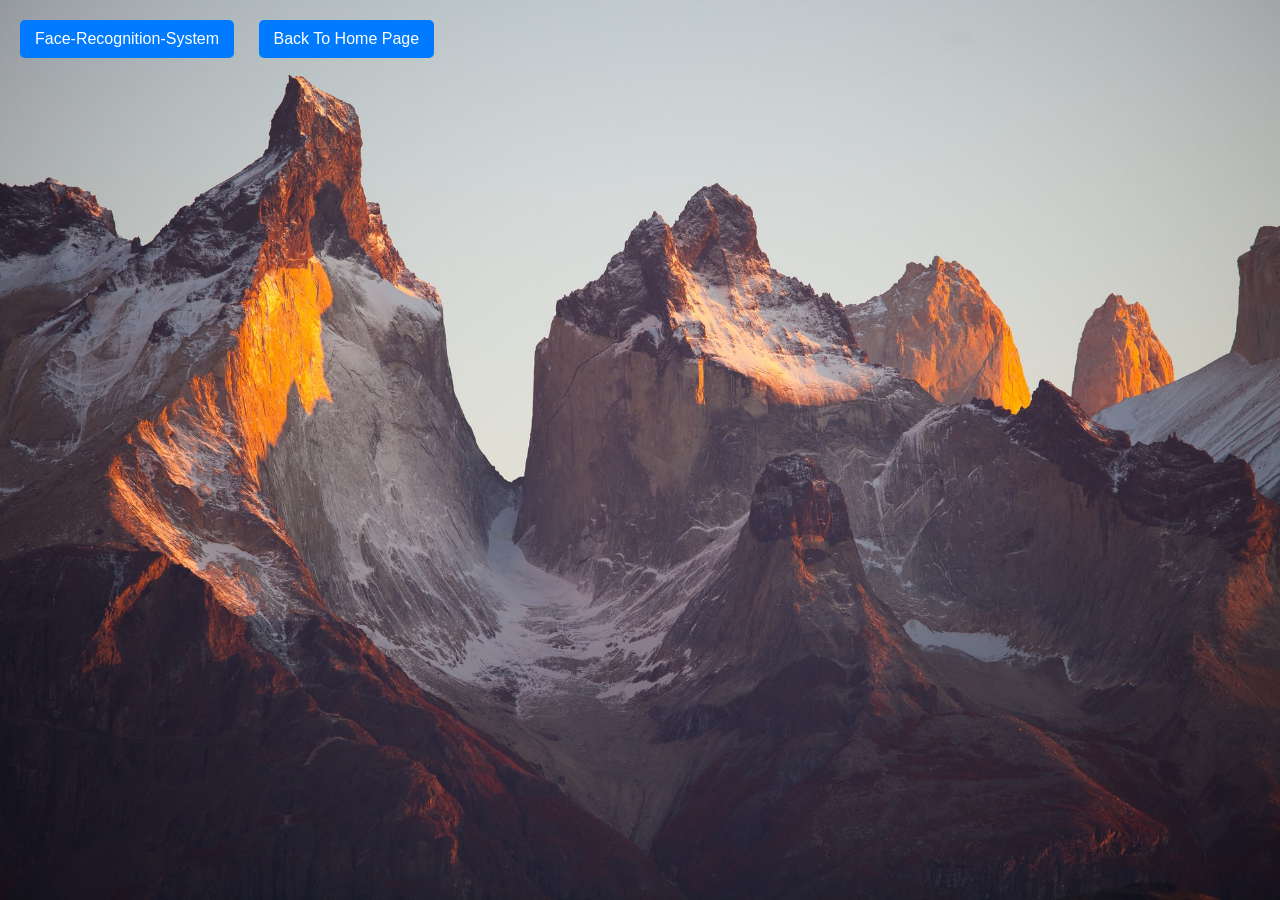
<file: Face-Recognition-System.html>
<!DOCTYPE html>
<html lang="en">
<head>
    <meta charset="UTF-8">
    <meta name="viewport" content="width=device-width, initial-scale=1.0">
    <title>Face-Recognition-System</title>
    <style>
        body {
            font-family: Arial, sans-serif;
            /* Add these lines for the background image */
            background-image: url('img/bg.jpg'); /* Replace with the actual path to your image */
            background-size: cover; /* Ensures the image covers the entire background */
            background-repeat: no-repeat; /* Prevents the image from repeating */
            background-attachment: fixed; /* Keeps the background fixed when scrolling */
            background-position: center center; /* Centers the background image */
            margin: 0; /* Remove default body margin */
            padding: 0; /* Remove default body padding */
        }
        #intro {
            display: none; /* Initially hidden */
            margin-top: 20px;
            padding: 10px;
            border: 1px solid #ccc;
            background-color: #edeae5;
            /* Add some transparency or adjust color if needed for readability over image */
            background-color: rgba(233, 229, 223, 0.8); /* Example: 80% opaque */
            color: rgb(11, 11, 11); /* Make text readable on the background */
        }
        /* Style for the "Hire Me" link */
        .art-link {
            display: inline-block;
            margin-top: 20px;
            margin-left: 20px;
            padding: 10px 15px;
            background-color: #007bff; /* Example button color */
            color: white;
            text-decoration: none;
            border-radius: 5px;
        }
        .art-link:hover {
            background-color: #0056b3;
        }
    </style>
    <script>
        function showIntro() {
            document.getElementById("intro").style.display = "block";
        }
    </script>
</head>
<body>

    <a href="#" class="art-link art-white-link art-w-chevron" onclick="showIntro()">Face-Recognition-System</a>
    <a href="index.html" class="art-link art-white-link art-w-chevron" onclick="showIntro()">Back To Home Page</a>

    <div id="intro">
        <h2>Face-Recognition-System</h2>
        <p>A Face Recognition System is a technology capable of identifying or verifying a person from a digital image or a video frame by analyzing and comparing patterns based on the person's facial features. It's a biometric technology that uses unique facial characteristics for authentication or identification purposes.
        </div>

</body>
</html>
</file>
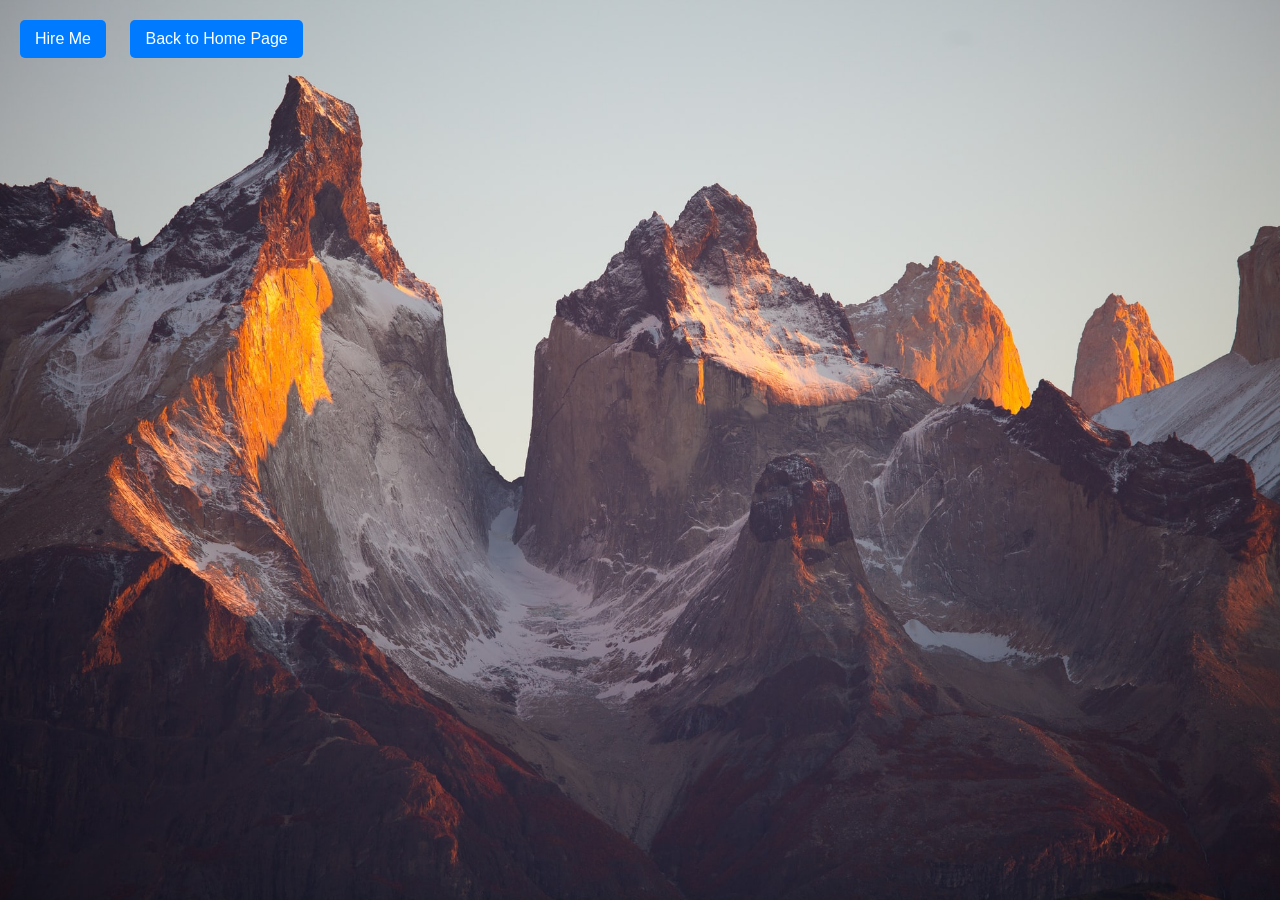
<file: index1.html>
<!DOCTYPE html>
<html lang="en">
<head>
    <meta charset="UTF-8">
    <meta name="viewport" content="width=device-width, initial-scale=1.0">
    <title>Hire Me</title>
    <style>
        body {
            font-family: Arial, sans-serif;
            /* Add these lines for the background image */
            background-image: url('img/bg.jpg'); /* Replace with the actual path to your image */
            background-size: cover; /* Ensures the image covers the entire background */
            background-repeat: no-repeat; /* Prevents the image from repeating */
            background-attachment: fixed; /* Keeps the background fixed when scrolling */
            background-position: center center; /* Centers the background image */
            margin: 0; /* Remove default body margin */
            padding: 0; /* Remove default body padding */
        }
        #intro {
            display: none; /* Initially hidden */
            margin-top: 20px;
            padding: 10px;
            border: 1px solid #ccc;
            background-color: #edeae5;
            /* Add some transparency or adjust color if needed for readability over image */
            background-color: rgba(233, 229, 223, 0.8); /* Example: 80% opaque */
            color: rgb(11, 11, 11); /* Make text readable on the background */
        }
        /* Style for the "Hire Me" link */
        .art-link {
            display: inline-block;
            margin-top: 20px;
            margin-left: 20px;
            padding: 10px 15px;
            background-color: #007bff; /* Example button color */
            color: white;
            text-decoration: none;
            border-radius: 5px;
        }
        .art-link:hover {
            background-color: #0056b3;
        }
    </style>
    <script>
        function showIntro() {
            document.getElementById("intro").style.display = "block";
        }
    </script>
</head>
<body>

    <a href="#" class="art-link art-white-link art-w-chevron" onclick="showIntro()">Hire Me</a>
    <a href="index.html" class="art-link art-white-link art-w-chevron" onclick="showIntro()">Back to Home Page</a>

    <div id="intro">
        <h2>About Me</h2>
        <p>Hello, my name is Gagan, and I am an aspiring software engineer with a strong foundation in Java programming, web development, and database management. I am passionate about backend technologies and actively refining my skills to solve complex coding challenges efficiently. Through hands-on projects and continuous learning, I have developed expertise in Java, MySQL, PostgreSQL, and strategic problem-solving. I am eager to apply my technical knowledge in real-world scenarios and contribute to innovative software solutions. As I explore career opportunities, I am keen on collaborating with like-minded professionals and growing in a dynamic tech environment.</p>
    </div>

</body>
</html>
</file>
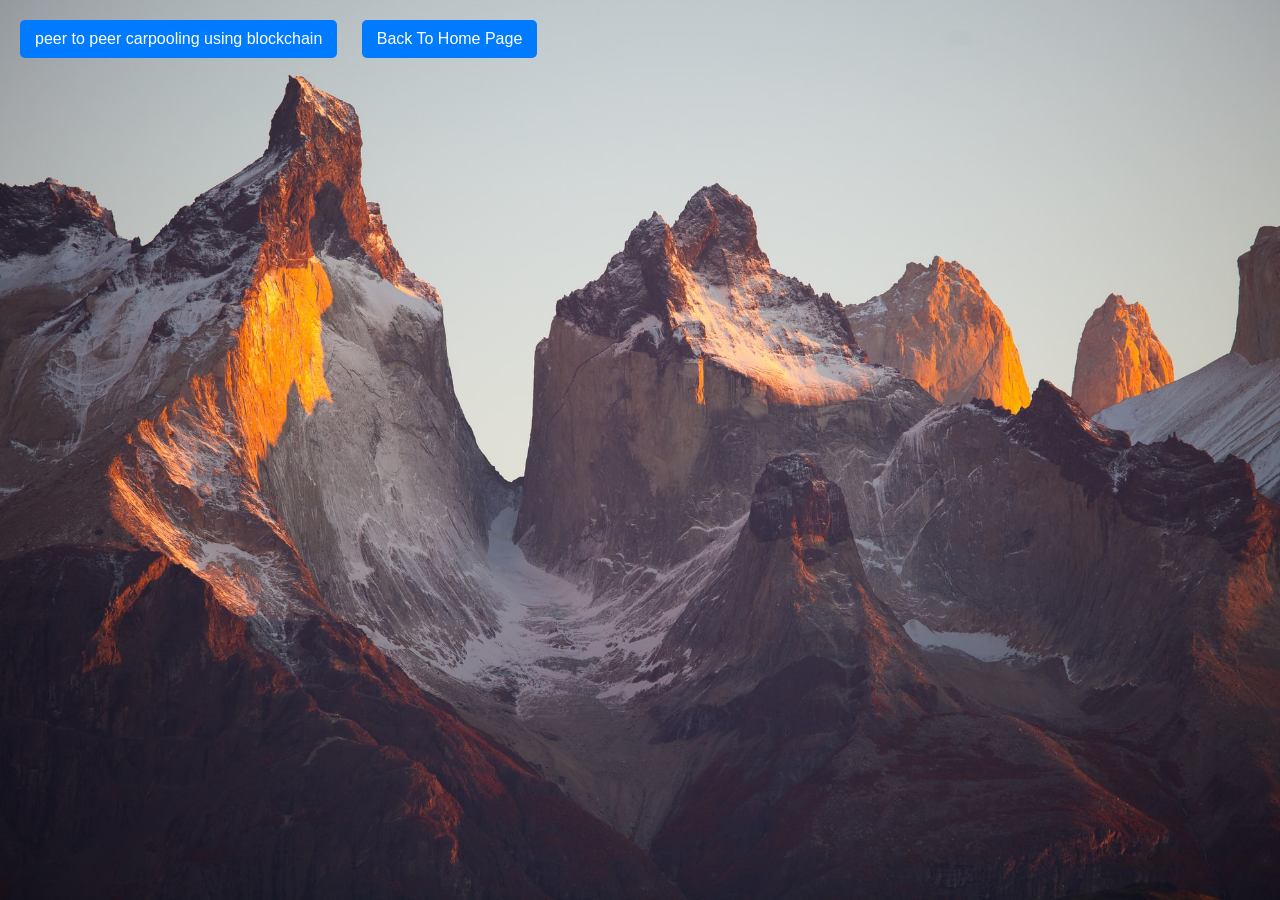
<file: peer to peer carpooling using blockchain.html>
<!DOCTYPE html>
<html lang="en">
<head>
    <meta charset="UTF-8">
    <meta name="viewport" content="width=device-width, initial-scale=1.0">
    <title>peer to peer carpooling using blockchain</title>
    <style>
        body {
            font-family: Arial, sans-serif;
            /* Add these lines for the background image */
            background-image: url('img/bg.jpg'); /* Replace with the actual path to your image */
            background-size: cover; /* Ensures the image covers the entire background */
            background-repeat: no-repeat; /* Prevents the image from repeating */
            background-attachment: fixed; /* Keeps the background fixed when scrolling */
            background-position: center center; /* Centers the background image */
            margin: 0; /* Remove default body margin */
            padding: 0; /* Remove default body padding */
        }
        #intro {
            display: none; /* Initially hidden */
            margin-top: 20px;
            padding: 10px;
            border: 1px solid #ccc;
            background-color: #edeae5;
            /* Add some transparency or adjust color if needed for readability over image */
            background-color: rgba(233, 229, 223, 0.8); /* Example: 80% opaque */
            color: rgb(11, 11, 11); /* Make text readable on the background */
        }
        /* Style for the "Hire Me" link */
        .art-link {
            display: inline-block;
            margin-top: 20px;
            margin-left: 20px;
            padding: 10px 15px;
            background-color: #007bff; /* Example button color */
            color: white;
            text-decoration: none;
            border-radius: 5px;
        }
        .art-link:hover {
            background-color: #0056b3;
        }
    </style>
    <script>
        function showIntro() {
            document.getElementById("intro").style.display = "block";
        }
    </script>
</head>
<body>

    <a href="#" class="art-link art-white-link art-w-chevron" onclick="showIntro()">peer to peer carpooling using blockchain</a>
        <a href="index.html" class="art-link art-white-link art-w-chevron" onclick="showIntro()">Back To Home Page</a>

    <div id="intro">
        <h2>peer to peer carpooling using blockchain</h2>
        <p>A Peer-to-Peer (P2P) carpooling system is a digital platform that directly connects individuals (peers) who want to share a ride. Unlike traditional ride-hailing services (like Uber or Ola) where a company dispatches a commercial driver, in a P2P carpooling model, everyday individuals act as both drivers offering rides and passengers requesting them.

        </div>

</body>
</html>
</file>
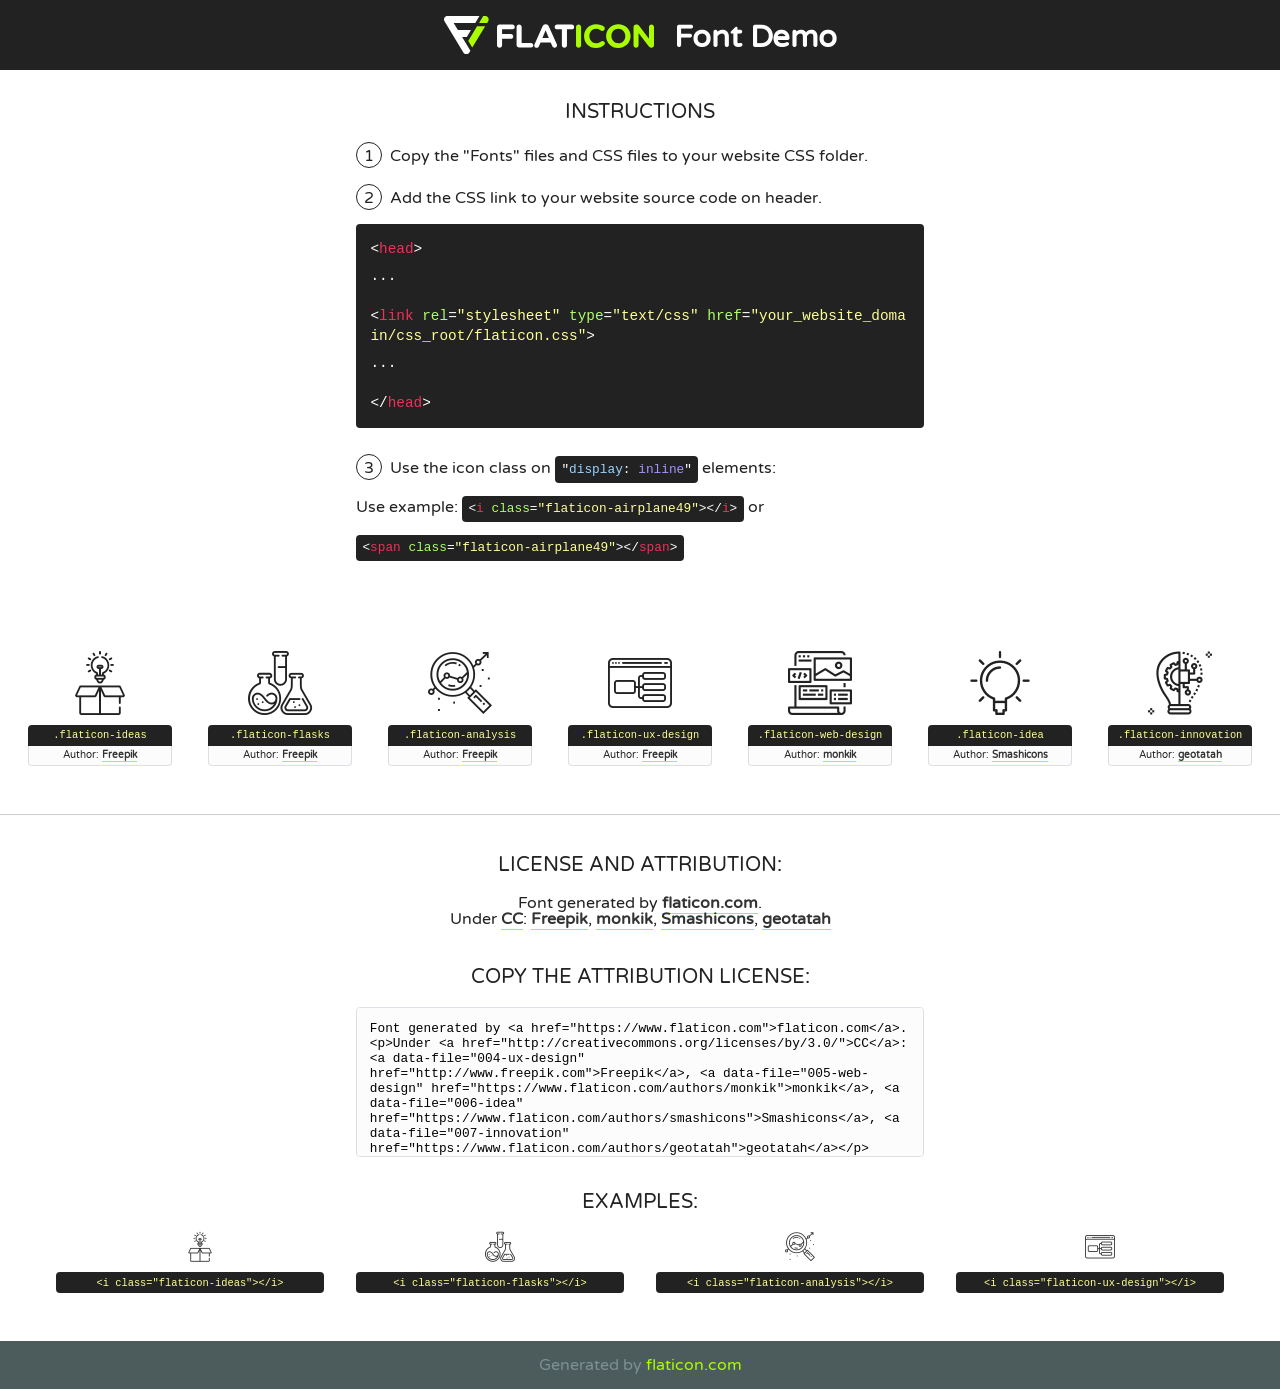
<file: fonts/flaticon/font/flaticon.html>
<!DOCTYPE html>
<!--
  Flaticon icon font: Flaticon
  Creation date: 20/03/2019 02:18
-->
<html>
<!DOCTYPE html>
<html>

<head>
    <title>Flaticon WebFont</title>
    <link href="http://fonts.googleapis.com/css?family=Varela+Round" rel="stylesheet" type="text/css" />
    <link rel="stylesheet" type="text/css" href="flaticon.css">
    <meta charset="UTF-8">
    <style>
    html, body, div, span, applet, object, iframe,
    h1, h2, h3, h4, h5, h6, p, blockquote, pre,
    a, abbr, acronym, address, big, cite, code,
    del, dfn, em, img, ins, kbd, q, s, samp,
    small, strike, strong, sub, sup, tt, var,
    b, u, i, center,
    dl, dt, dd, ol, ul, li,
    fieldset, form, label, legend,
    table, caption, tbody, tfoot, thead, tr, th, td,
    article, aside, canvas, details, embed, 
    figure, figcaption, footer, header, hgroup, 
    menu, nav, output, ruby, section, summary,
    time, mark, audio, video {
        margin: 0;
        padding: 0;
        border: 0;
        font-size: 100%;
        font: inherit;
        vertical-align: baseline;
    }
    /* HTML5 display-role reset for older browsers */
    article, aside, details, figcaption, figure, 
    footer, header, hgroup, menu, nav, section {
        display: block;
    }
    body {
        line-height: 1;
    }
    ol, ul {
        list-style: none;
    }
    blockquote, q {
        quotes: none;
    }
    blockquote:before, blockquote:after,
    q:before, q:after {
        content: '';
        content: none;
    }
    table {
        border-collapse: collapse;
        border-spacing: 0;
    }
    body {
        font-family: 'Varela Round', Helvetica, Arial, sans-serif;
        font-size: 16px;
        color: #222;
    }
    a {
        color: #333;
        border-bottom: 1px solid #a9fd00;
        font-weight: bold;
        text-decoration: none;
    }
    * {
        -moz-box-sizing: border-box;
        -webkit-box-sizing: border-box;
        box-sizing: border-box;
        margin: 0;
        padding: 0;
    }
    [class^="flaticon-"]:before, [class*=" flaticon-"]:before, [class^="flaticon-"]:after, [class*=" flaticon-"]:after {
        font-family: Flaticon;
        font-size: 30px;
        font-style: normal;
        margin-left: 20px;
        color: #333;
    }
    .wrapper {
        max-width: 600px;
        margin: auto;
        padding: 0 1em;
    }
    .title {
        font-size: 1.25em;
        text-align: center;
        margin-bottom: 1em;
        text-transform: uppercase;
    }
    header {
        text-align: center;
        background-color: #222;
        color: #fff;
        padding: 1em;
    }
    header .logo {
        width: 210px;
        height: 38px;
        display: inline-block;
        vertical-align: middle;
        margin-right: 1em;
        border: none;
    }
    header strong {
        font-size: 1.95em;
        font-weight: bold;
        vertical-align: middle;
        margin-top: 5px;
        display: inline-block;
    }
    .demo {
        margin: 2em auto;
        line-height: 1.25em;
    }
    .demo ul li {
        margin-bottom: 1em;
    }
    .demo ul li .num {
        color: #222;
        border-radius: 20px;
        display: inline-block;
        width: 26px;
        padding: 3px;
        height: 26px;
        text-align: center;
        margin-right: 0.5em;
        border: 1px solid #222;
    }
    .demo ul li code {
        background-color: #222;
        border-radius: 4px;
        padding: 0.25em 0.5em;
        display: inline-block;
        color: #fff;
        font-family: Consolas,Monaco,Lucida Console,Liberation Mono,DejaVu Sans Mono,Bitstream Vera Sans Mono,Courier New, monospace;
        font-weight: lighter;
        margin-top: 1em;
        font-size: 0.8em;
        word-break: break-all;
    }
    .demo ul li code.big {
        padding: 1em;
        font-size: 0.9em;
    }
    .demo ul li code .red {
        color: #EF3159;
    }
    .demo ul li code .green {
        color: #ACFF65;
    }
    .demo ul li code .yellow {
        color: #FFFF99;
    }
    .demo ul li code .blue {
        color: #99D3FF;
    }
    .demo ul li code .purple {
        color: #A295FF;
    }
    .demo ul li code .dots {
        margin-top: 0.5em;
        display: block;
    }
    #glyphs {
        border-bottom: 1px solid #ccc;
        padding: 2em 0;
        text-align: center;
    }
    .glyph {
        display: inline-block;
        width: 9em;
        margin: 1em;
        text-align: center;
        vertical-align: top;
        background: #FFF;
    }
    .glyph .glyph-icon {
        padding: 10px;
        display: block;
        font-family:"Flaticon";
        font-size: 64px;
        line-height: 1;
    }
    .glyph .glyph-icon:before {
        font-size: 64px;
        color: #222;
        margin-left: 0;
    }
    .class-name {
        font-size: 0.65em;
        background-color: #222;
        color: #fff;
        border-radius: 4px 4px 0 0;
        padding: 0.5em;
        color: #FFFF99;
        font-family: Consolas,Monaco,Lucida Console,Liberation Mono,DejaVu Sans Mono,Bitstream Vera Sans Mono,Courier New, monospace;
    }
    .author-name {
        font-size: 0.6em;
        background-color: #fcfcfd;
        border: 1px solid #DEDEE4;
        border-top: 0;
        border-radius: 0 0 4px 4px;
        padding: 0.5em;
    }
    .class-name:last-child {
        font-size: 10px;
        color:#888;
    }
    .class-name:last-child a {
        font-size: 10px;
        color:#555;
    }
    .class-name:last-child a:hover {
        color:#a9fd00;
    }
    .glyph > input {
        display: block;
        width: 100px;
        margin: 5px auto;
        text-align: center;
        font-size: 12px;
        cursor: text;
    }
    .glyph > input.icon-input {
        font-family:"Flaticon";
        font-size: 16px;
        margin-bottom: 10px;
    }
    .attribution .title {
        margin-top: 2em;
    }
    .attribution textarea {
        background-color: #fcfcfd;
        padding: 1em;
        border: none;
        box-shadow: none;
        border: 1px solid #DEDEE4;
        border-radius: 4px;
        resize: none;
        width: 100%;
        height: 150px;
        font-size: 0.8em;
        font-family: Consolas,Monaco,Lucida Console,Liberation Mono,DejaVu Sans Mono,Bitstream Vera Sans Mono,Courier New, monospace;
        -webkit-appearance: none;
    }
    .iconsuse {
        margin: 2em auto;
        text-align: center;
        max-width: 1200px;
    }
    .iconsuse:after {
        content: '';
        display: table;
        clear: both;
    }
    .iconsuse .image {
        float: left;
        width: 25%;
        padding: 0 1em;
    }
    .iconsuse .image p {
        margin-bottom: 1em;
    }
    .iconsuse .image span {
        display: block;
        font-size: 0.65em;
        background-color: #222;
        color: #fff;
        border-radius: 4px;
        padding: 0.5em;
        color: #FFFF99;
        margin-top: 1em;
        font-family: Consolas,Monaco,Lucida Console,Liberation Mono,DejaVu Sans Mono,Bitstream Vera Sans Mono,Courier New, monospace;
    }
    #footer {
        text-align: center;
        background-color: #4C5B5C;
        color: #7c9192;
        padding: 1em;
    }
    #footer a {
        border: none;
        color: #a9fd00;
        font-weight: normal;
    }
    @media (max-width: 960px) {
        .iconsuse .image {
            width: 50%;
        }
    }
    @media (max-width: 560px) {
        .iconsuse .image {
            width: 100%;
        }
    }
    </style>
</head>

<body class="characters-off">

    <header>
        <a href="https://www.flaticon.com" target="_blank" class="logo">
            <svg version="1.1" xmlns="http://www.w3.org/2000/svg" xmlns:xlink="http://www.w3.org/1999/xlink" xmlns:a="http://ns.adobe.com/AdobeSVGViewerExtensions/3.0/" viewBox="0 0 560.875 102.036" enable-background="new 0 0 560.875 102.036" xml:space="preserve">
                <defs>
                </defs>
                <g>
                    <g class="letters">
                        <path fill="#ffffff" d="M141.596,29.675c0-3.777,2.985-6.767,6.764-6.767h34.438c3.426,0,6.15,2.728,6.15,6.15
                        c0,3.43-2.724,6.149-6.15,6.149h-27.674v13.091h23.719c3.429,0,6.151,2.724,6.151,6.15c0,3.43-2.723,6.149-6.151,6.149h-23.719
                        v17.574c0,3.773-2.986,6.761-6.764,6.761c-3.779,0-6.764-2.989-6.764-6.761V29.675z"></path>
                        <path fill="#ffffff" d="M193.844,29.149c0-3.781,2.985-6.767,6.764-6.767c3.776,0,6.763,2.985,6.763,6.767v42.957h25.039
                        c3.426,0,6.149,2.726,6.149,6.153c0,3.425-2.723,6.15-6.149,6.15h-31.802c-3.779,0-6.764-2.986-6.764-6.768V29.149z"></path>
                        <path fill="#ffffff" d="M241.891,75.71l21.438-48.407c1.492-3.341,4.215-5.357,7.906-5.357h0.792
                        c3.686,0,6.323,2.017,7.815,5.357l21.439,48.407c0.436,0.967,0.701,1.845,0.701,2.723c0,3.602-2.809,6.501-6.414,6.501
                        c-3.161,0-5.269-1.845-6.499-4.655l-4.132-9.661h-27.059l-4.301,10.102c-1.144,2.631-3.426,4.214-6.237,4.214
                        c-3.517,0-6.24-2.81-6.24-6.325C241.1,77.64,241.451,76.677,241.891,75.71z M279.932,58.666l-8.521-20.297l-8.526,20.297H279.932
                        z"></path>
                        <path fill="#ffffff" d="M314.864,35.387H301.86c-3.429,0-6.239-2.813-6.239-6.238c0-3.429,2.811-6.24,6.239-6.24h39.533
                        c3.426,0,6.237,2.811,6.237,6.24c0,3.425-2.811,6.238-6.237,6.238h-13.001v42.785c0,3.773-2.99,6.761-6.764,6.761
                        c-3.779,0-6.764-2.989-6.764-6.761V35.387z"></path>
                        <path fill="#A9FD00" d="M352.615,29.149c0-3.781,2.985-6.767,6.767-6.767c3.774,0,6.761,2.985,6.761,6.767v49.024
                        c0,3.773-2.987,6.761-6.761,6.761c-3.781,0-6.767-2.989-6.767-6.761V29.149z"></path>
                        <path fill="#A9FD00" d="M374.132,53.836v-0.179c0-17.481,13.178-31.801,32.065-31.801c9.22,0,15.459,2.458,20.557,6.238
                        c1.402,1.054,2.637,2.985,2.637,5.357c0,3.692-2.985,6.59-6.681,6.59c-1.845,0-3.071-0.702-4.044-1.319
                        c-3.776-2.813-7.729-4.393-12.562-4.393c-10.364,0-17.831,8.611-17.831,19.154v0.173c0,10.542,7.291,19.329,17.831,19.329
                        c5.715,0,9.492-1.756,13.359-4.834c1.049-0.874,2.458-1.491,4.039-1.491c3.429,0,6.325,2.813,6.325,6.236
                        c0,2.106-1.056,3.78-2.282,4.834c-5.539,4.834-12.036,7.733-21.878,7.733C387.572,85.464,374.132,71.493,374.132,53.836z"></path>
                        <path fill="#A9FD00" d="M433.009,53.836v-0.179c0-17.481,13.79-31.801,32.766-31.801c18.981,0,32.592,14.143,32.592,31.628v0.173
                        c0,17.483-13.785,31.807-32.769,31.807C446.625,85.464,433.009,71.32,433.009,53.836z M484.224,53.836v-0.179
                        c0-10.539-7.725-19.326-18.626-19.326c-10.893,0-18.449,8.611-18.449,19.154v0.173c0,10.542,7.73,19.329,18.626,19.329
                        C476.676,72.986,484.224,64.378,484.224,53.836z"></path>
                        <path fill="#A9FD00" d="M506.233,29.321c0-3.774,2.99-6.763,6.767-6.763h1.401c3.252,0,5.183,1.583,7.029,3.953l26.093,34.265
                        V29.059c0-3.692,2.99-6.677,6.681-6.677c3.683,0,6.671,2.985,6.671,6.677v48.934c0,3.78-2.987,6.765-6.764,6.765h-0.436
                        c-3.257,0-5.188-1.581-7.034-3.953l-27.056-35.492v32.944c0,3.687-2.985,6.676-6.678,6.676c-3.683,0-6.673-2.989-6.673-6.676
                        V29.321z"></path>
                    </g>
                    <g class="insignia">
                        <path fill="#ffffff" d="M48.372,56.137h12.517l11.156-18.537H37.186L25.688,18.539h57.825L94.668,0H9.271
                        C5.925,0,2.842,1.801,1.198,4.716c-1.644,2.907-1.593,6.482,0.134,9.343l50.38,83.501c1.678,2.781,4.689,4.476,7.938,4.476
                        c3.246,0,6.257-1.695,7.935-4.476l2.898-4.804L48.372,56.137z"></path>
                        <g class="i">
                            <path fill="#A9FD00" d="M93.575,18.539h0.031v0.004l21.652,0.004l2.705-4.488c1.727-2.861,1.778-6.436,0.133-9.343
                            C116.454,1.801,113.371,0,110.026,0h-5.294L93.575,18.539z"></path>
                            <polygon fill="#A9FD00" points="88.291,27.356 64.725,66.486 75.519,84.404 109.942,27.356"></polygon>
                        </g>
                    </g>
                </g>
            </svg>
        </a>
        <strong>Font Demo</strong>
    </header>


    <section class="demo wrapper">

        <p class="title">Instructions</p>

        <ul>
            <li>
                <span class="num">1</span>Copy the "Fonts" files and CSS files to your website CSS folder.
            </li>
            <li>
                <span class="num">2</span>Add the CSS link to your website source code on header.
                <code class="big">
                    &lt;<span class="red">head</span>&gt;
                    <br/><span class="dots">...</span>
                    <br/>&lt;<span class="red">link</span> <span class="green">rel</span>=<span class="yellow">"stylesheet"</span> <span class="green">type</span>=<span class="yellow">"text/css"</span> <span class="green">href</span>=<span class="yellow">"your_website_domain/css_root/flaticon.css"</span>&gt;
                    <br/><span class="dots">...</span>
                    <br/>&lt;/<span class="red">head</span>&gt;
                </code>
            </li>

            <li>
                <p>
                    <span class="num">3</span>Use the icon class on <code>"<span class="blue">display</span>:<span class="purple"> inline</span>"</code> elements:
                    <br />
                    Use example: <code>&lt;<span class="red">i</span> <span class="green">class</span>=<span class="yellow">&quot;flaticon-airplane49&quot;</span>&gt;&lt;/<span class="red">i</span>&gt;</code> or <code>&lt;<span class="red">span</span> <span class="green">class</span>=<span class="yellow">&quot;flaticon-airplane49&quot;</span>&gt;&lt;/<span class="red">span</span>&gt;</code>
            </li>
        </ul>

    </section>




   <section id="glyphs">          
    
      
        <div class="glyph"><div class="glyph-icon flaticon-ideas"></div>
            <div class="class-name">.flaticon-ideas</div>
            <div class="author-name">Author: <a data-file="001-ideas" href="http://www.freepik.com">Freepik</a> </div> 
        </div>        
        
        <div class="glyph"><div class="glyph-icon flaticon-flasks"></div>
            <div class="class-name">.flaticon-flasks</div>
            <div class="author-name">Author: <a data-file="002-flasks" href="http://www.freepik.com">Freepik</a> </div> 
        </div>        
        
        <div class="glyph"><div class="glyph-icon flaticon-analysis"></div>
            <div class="class-name">.flaticon-analysis</div>
            <div class="author-name">Author: <a data-file="003-analysis" href="http://www.freepik.com">Freepik</a> </div> 
        </div>        
        
        <div class="glyph"><div class="glyph-icon flaticon-ux-design"></div>
            <div class="class-name">.flaticon-ux-design</div>
            <div class="author-name">Author: <a data-file="004-ux-design" href="http://www.freepik.com">Freepik</a> </div> 
        </div>        
        
        <div class="glyph"><div class="glyph-icon flaticon-web-design"></div>
            <div class="class-name">.flaticon-web-design</div>
            <div class="author-name">Author: <a data-file="005-web-design" href="https://www.flaticon.com/authors/monkik">monkik</a> </div> 
        </div>        
        
        <div class="glyph"><div class="glyph-icon flaticon-idea"></div>
            <div class="class-name">.flaticon-idea</div>
            <div class="author-name">Author: <a data-file="006-idea" href="https://www.flaticon.com/authors/smashicons">Smashicons</a> </div> 
        </div>        
        
        <div class="glyph"><div class="glyph-icon flaticon-innovation"></div>
            <div class="class-name">.flaticon-innovation</div>
            <div class="author-name">Author: <a data-file="007-innovation" href="https://www.flaticon.com/authors/geotatah">geotatah</a> </div> 
        </div>        
        

    </section>



    <section class="attribution wrapper"   style="text-align:center;">

      <div class="title">License and attribution:</div><div class="attrDiv">Font generated by <a href="https://www.flaticon.com">flaticon.com</a>. <div><p>Under <a href="http://creativecommons.org/licenses/by/3.0/">CC</a>: <a data-file="004-ux-design" href="http://www.freepik.com">Freepik</a>, <a data-file="005-web-design" href="https://www.flaticon.com/authors/monkik">monkik</a>, <a data-file="006-idea" href="https://www.flaticon.com/authors/smashicons">Smashicons</a>, <a data-file="007-innovation" href="https://www.flaticon.com/authors/geotatah">geotatah</a></p>  </div>
      </div>
      <div class="title">Copy the Attribution License:</div>

    <textarea onclick="this.focus();this.select();">Font generated by &lt;a href=&quot;https://www.flaticon.com&quot;&gt;flaticon.com&lt;/a&gt;. <p>Under <a href="http://creativecommons.org/licenses/by/3.0/">CC</a>: <a data-file="004-ux-design" href="http://www.freepik.com">Freepik</a>, <a data-file="005-web-design" href="https://www.flaticon.com/authors/monkik">monkik</a>, <a data-file="006-idea" href="https://www.flaticon.com/authors/smashicons">Smashicons</a>, <a data-file="007-innovation" href="https://www.flaticon.com/authors/geotatah">geotatah</a></p>  
     </textarea>

    </section>

    <section class="iconsuse">

          <div class="title">Examples:</div>            
             
            <div class="image">
                <p>
                    <i class="glyph-icon flaticon-ideas"></i> 
                    <span>&lt;i class=&quot;flaticon-ideas&quot;&gt;&lt;/i&gt;</span>
                </p>
            </div>
            
            <div class="image">
                <p>
                    <i class="glyph-icon flaticon-flasks"></i> 
                    <span>&lt;i class=&quot;flaticon-flasks&quot;&gt;&lt;/i&gt;</span>
                </p>
            </div>
            
            <div class="image">
                <p>
                    <i class="glyph-icon flaticon-analysis"></i> 
                    <span>&lt;i class=&quot;flaticon-analysis&quot;&gt;&lt;/i&gt;</span>
                </p>
            </div>
            
            <div class="image">
                <p>
                    <i class="glyph-icon flaticon-ux-design"></i> 
                    <span>&lt;i class=&quot;flaticon-ux-design&quot;&gt;&lt;/i&gt;</span>
                </p>
            </div>
                       
        </div>
                            
    </section>

<div id="footer">
    <div>Generated by <a href="https://www.flaticon.com">flaticon.com</a>
    </div>
</div>



</body>
</html>
</file>
<file: fonts/flaticon/font/flaticon.css>
/*
  	Flaticon icon font: Flaticon
  	Creation date: 20/03/2019 02:18
  	*/

@font-face {
  font-family: "Flaticon";
  src: url("./Flaticon.eot");
  src: url("./Flaticon.eot?#iefix") format("embedded-opentype"),
       url("./Flaticon.woff2") format("woff2"),
       url("./Flaticon.woff") format("woff"),
       url("./Flaticon.ttf") format("truetype"),
       url("./Flaticon.svg#Flaticon") format("svg");
  font-weight: normal;
  font-style: normal;
}

@media screen and (-webkit-min-device-pixel-ratio:0) {
  @font-face {
    font-family: "Flaticon";
    src: url("./Flaticon.svg#Flaticon") format("svg");
  }
}

[class^="flaticon-"]:before, [class*=" flaticon-"]:before,
[class^="flaticon-"]:after, [class*=" flaticon-"]:after {   
  font-family: Flaticon;
        font-size: 20px;
font-style: normal;
margin-left: 20px;
}

.flaticon-ideas:before { content: "\f100"; }
.flaticon-flasks:before { content: "\f101"; }
.flaticon-analysis:before { content: "\f102"; }
.flaticon-ux-design:before { content: "\f103"; }
.flaticon-web-design:before { content: "\f104"; }
.flaticon-idea:before { content: "\f105"; }
.flaticon-innovation:before { content: "\f106"; }
</file>
